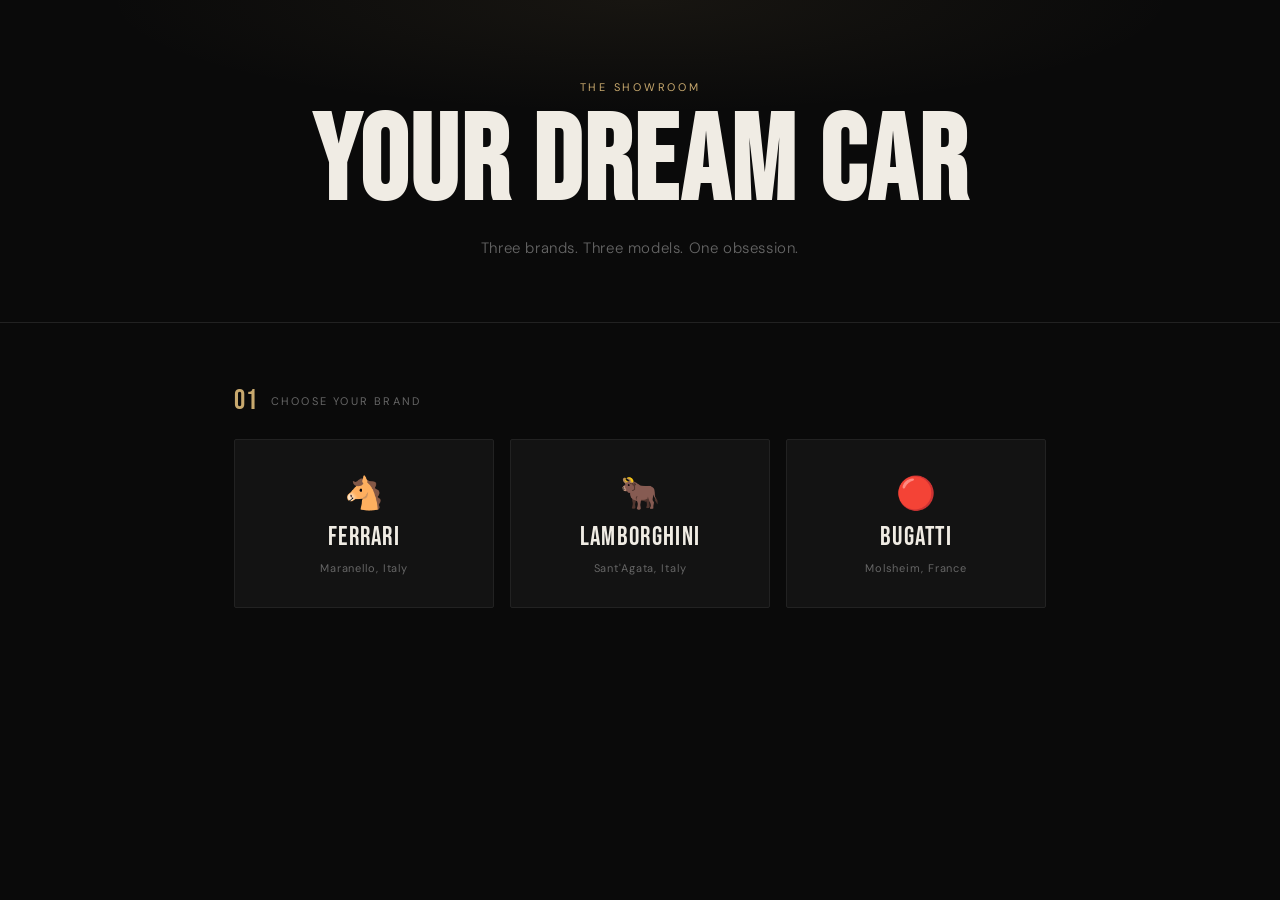
<file: index.html>
<!DOCTYPE html>
<html lang="en">
<head>
  <meta charset="UTF-8" />
  <meta name="viewport" content="width=device-width, initial-scale=1.0" />
  <title>Your Dream Car</title>
  <link rel="preconnect" href="https://fonts.googleapis.com" />
  <link rel="preconnect" href="https://fonts.gstatic.com" crossorigin />
  <link href="https://fonts.googleapis.com/css2?family=Bebas+Neue&family=DM+Sans:wght@300;400;500&display=swap" rel="stylesheet" />
  <link rel="stylesheet" href="style.css" />
 
</head>
<body>

  <header>
    <p class="eyebrow">The Showroom</p>
    <h1>Your Dream Car</h1>
    <p class="tagline">Three brands. Three models. One obsession.</p>
  </header>

  <main>

    <!-- STEP 1: Brand -->
    <section id="step-brand">
      <p class="step-label"><span>01</span> Choose your brand</p>
      <div class="brand-grid">
        <button class="brand-card" data-brand="ferrari" onclick="selectBrand(this)">
          <span class="brand-icon">🐴</span>
          <span class="brand-name">Ferrari</span>
          <span class="brand-origin">Maranello, Italy</span>
        </button>
        <button class="brand-card" data-brand="lamborghini" onclick="selectBrand(this)">
          <span class="brand-icon">🐂</span>
          <span class="brand-name">Lamborghini</span>
          <span class="brand-origin">Sant'Agata, Italy</span>
        </button>
        <button class="brand-card" data-brand="bugatti" onclick="selectBrand(this)">
          <span class="brand-icon">🔴</span>
          <span class="brand-name">Bugatti</span>
          <span class="brand-origin">Molsheim, France</span>
        </button>
      </div>
    </section>

    <!-- STEP 2: Model -->
    <section id="step-model" class="hidden">
      <p class="step-label"><span>02</span> Choose your model</p>
      <div class="model-grid" id="model-grid"></div>
    </section>

    <!-- STEP 3: Reveal -->
    <section id="step-reveal" class="hidden">
      <p class="step-label"><span>03</span> Your dream car</p>
      <div class="car-card" id="car-card">
        <div class="car-img-wrap" id="car-img-wrap">
          <div class="spinner"></div>
        </div>
        <div class="car-details">
          <h2 id="car-name"></h2>
          <div class="car-stats" id="car-stats"></div>
        </div>
      </div>
    </section>

  </main>

  <script src="script.js"></script>
</body>
</html>
</file>
<file: style.css>
*, *::before, *::after { box-sizing: border-box; margin: 0; padding: 0; }

:root {
  --bg: #0a0a0a;
  --surface: #131313;
  --border: #222;
  --accent: #c8a96e;
  --accent-dim: rgba(200, 169, 110, 0.12);
  --text: #f0ece4;
  --muted: #666;
  --font-display: 'Bebas Neue', sans-serif;
  --font-body: 'DM Sans', sans-serif;
}

html { scroll-behavior: smooth; }

body {
  background: var(--bg);
  color: var(--text);
  font-family: var(--font-body);
  min-height: 100vh;
  padding-bottom: 5rem;
}

/* ── Header ── */
header {
  text-align: center;
  padding: 5rem 1rem 4rem;
  border-bottom: 1px solid var(--border);
  position: relative;
}

header::before {
  content: '';
  position: absolute;
  inset: 0;
  background: radial-gradient(ellipse 60% 50% at 50% 0%, rgba(200,169,110,0.07) 0%, transparent 70%);
  pointer-events: none;
}

.eyebrow {
  font-family: var(--font-body);
  font-size: 11px;
  letter-spacing: 0.25em;
  text-transform: uppercase;
  color: var(--accent);
  margin-bottom: 1rem;
}

header h1 {
  font-family: var(--font-display);
  font-size: clamp(64px, 12vw, 120px);
  line-height: 0.9;
  letter-spacing: 0.02em;
  color: var(--text);
  margin-bottom: 1.25rem;
}

.tagline {
  font-size: 15px;
  color: var(--muted);
  font-weight: 300;
  letter-spacing: 0.04em;
}

/* ── Main layout ── */
main {
  max-width: 860px;
  margin: 0 auto;
  padding: 0 1.5rem;
}

section {
  margin-top: 4rem;
  opacity: 1;
  transition: opacity 0.4s ease;
}

section.hidden {
  display: none;
}

section.fade-in {
  animation: fadeUp 0.45s ease forwards;
}

@keyframes fadeUp {
  from { opacity: 0; transform: translateY(20px); }
  to   { opacity: 1; transform: translateY(0); }
}

/* ── Step label ── */
.step-label {
  display: flex;
  align-items: center;
  gap: 12px;
  font-size: 11px;
  letter-spacing: 0.2em;
  text-transform: uppercase;
  color: var(--muted);
  margin-bottom: 1.5rem;
}

.step-label span {
  font-family: var(--font-display);
  font-size: 28px;
  color: var(--accent);
  line-height: 1;
  letter-spacing: 0.05em;
}

/* ── Brand grid ── */
.brand-grid {
  display: grid;
  grid-template-columns: repeat(3, 1fr);
  gap: 16px;
}

.brand-card {
  background: var(--surface);
  border: 1px solid var(--border);
  border-radius: 2px;
  padding: 2rem 1rem;
  display: flex;
  flex-direction: column;
  align-items: center;
  gap: 8px;
  cursor: pointer;
  transition: border-color 0.2s, background 0.2s, transform 0.15s;
  font-family: var(--font-body);
}

.brand-card:hover {
  border-color: var(--accent);
  background: var(--accent-dim);
  transform: translateY(-2px);
}

.brand-card.selected {
  border-color: var(--accent);
  background: var(--accent-dim);
}

.brand-icon { font-size: 32px; }

.brand-name {
  font-family: var(--font-display);
  font-size: 26px;
  letter-spacing: 0.05em;
  color: var(--text);
}

.brand-origin {
  font-size: 11px;
  color: var(--muted);
  letter-spacing: 0.08em;
}

/* ── Model grid ── */
.model-grid {
  display: grid;
  grid-template-columns: repeat(3, 1fr);
  gap: 14px;
}

.model-card {
  background: var(--surface);
  border: 1px solid var(--border);
  border-radius: 2px;
  padding: 1.5rem 1rem;
  display: flex;
  flex-direction: column;
  align-items: center;
  gap: 6px;
  cursor: pointer;
  transition: border-color 0.2s, background 0.2s, transform 0.15s;
  font-family: var(--font-body);
}

.model-card:hover {
  border-color: var(--accent);
  background: var(--accent-dim);
  transform: translateY(-2px);
}

.model-card.selected {
  border-color: var(--accent);
  background: var(--accent-dim);
}

.model-name {
  font-family: var(--font-display);
  font-size: 22px;
  letter-spacing: 0.04em;
  color: var(--text);
  text-align: center;
}

.model-year {
  font-size: 12px;
  color: var(--muted);
}

/* ── Car reveal card ── */
.car-card {
  border: 1px solid var(--border);
  border-radius: 2px;
  overflow: hidden;
  background: var(--surface);
}

.car-img-wrap {
  width: 100%;
  height: 380px;
  background: #0f0f0f;
  display: flex;
  align-items: center;
  justify-content: center;
  overflow: hidden;
  position: relative;
}

.car-img-wrap img {
  width: 100%;
  height: 100%;
  object-fit: cover;
  display: block;
  transition: transform 0.6s ease;
}

.car-img-wrap img:hover { transform: scale(1.03); }

.car-img-wrap .no-img {
  color: var(--muted);
  font-size: 13px;
  text-align: center;
}

.spinner {
  width: 28px;
  height: 28px;
  border: 2px solid var(--border);
  border-top-color: var(--accent);
  border-radius: 50%;
  animation: spin 0.8s linear infinite;
}

@keyframes spin { to { transform: rotate(360deg); } }

.car-details {
  padding: 1.75rem 2rem;
  border-top: 1px solid var(--border);
}

.car-details h2 {
  font-family: var(--font-display);
  font-size: 42px;
  letter-spacing: 0.04em;
  color: var(--text);
  margin-bottom: 1rem;
  line-height: 1;
}

.car-stats {
  display: flex;
  gap: 2rem;
  flex-wrap: wrap;
}

.stat {
  display: flex;
  flex-direction: column;
  gap: 3px;
}

.stat-label {
  font-size: 10px;
  letter-spacing: 0.18em;
  text-transform: uppercase;
  color: var(--muted);
}

.stat-value {
  font-family: var(--font-display);
  font-size: 22px;
  color: var(--accent);
  letter-spacing: 0.04em;
}

/* ── Responsive ── */
@media (max-width: 600px) {
  .brand-grid, .model-grid { grid-template-columns: 1fr; }
  .car-img-wrap { height: 240px; }
  .car-details h2 { font-size: 30px; }
}
</file>
<file: dream.css>
*, *::before, *::after { box-sizing: border-box; margin: 0; padding: 0; }

:root {
  --bg: #0a0a0a;
  --surface: #131313;
  --border: #222;
  --accent: #c8a96e;
  --accent-dim: rgba(200, 169, 110, 0.12);
  --text: #f0ece4;
  --muted: #666;
  --font-display: 'Bebas Neue', sans-serif;
  --font-body: 'DM Sans', sans-serif;
}

html { scroll-behavior: smooth; }

body {
  background: var(--bg);
  color: var(--text);
  font-family: var(--font-body);
  min-height: 100vh;
  padding-bottom: 5rem;
}

/* ── Header ── */
header {
  text-align: center;
  padding: 5rem 1rem 4rem;
  border-bottom: 1px solid var(--border);
  position: relative;
}

header::before {
  content: '';
  position: absolute;
  inset: 0;
  background: radial-gradient(ellipse 60% 50% at 50% 0%, rgba(200,169,110,0.07) 0%, transparent 70%);
  pointer-events: none;
}

.eyebrow {
  font-family: var(--font-body);
  font-size: 11px;
  letter-spacing: 0.25em;
  text-transform: uppercase;
  color: var(--accent);
  margin-bottom: 1rem;
}

header h1 {
  font-family: var(--font-display);
  font-size: clamp(64px, 12vw, 120px);
  line-height: 0.9;
  letter-spacing: 0.02em;
  color: var(--text);
  margin-bottom: 1.25rem;
}

.tagline {
  font-size: 15px;
  color: var(--muted);
  font-weight: 300;
  letter-spacing: 0.04em;
}

/* ── Main layout ── */
main {
  max-width: 860px;
  margin: 0 auto;
  padding: 0 1.5rem;
}

section {
  margin-top: 4rem;
  opacity: 1;
  transition: opacity 0.4s ease;
}

section.hidden {
  display: none;
}

section.fade-in {
  animation: fadeUp 0.45s ease forwards;
}

@keyframes fadeUp {
  from { opacity: 0; transform: translateY(20px); }
  to   { opacity: 1; transform: translateY(0); }
}

/* ── Step label ── */
.step-label {
  display: flex;
  align-items: center;
  gap: 12px;
  font-size: 11px;
  letter-spacing: 0.2em;
  text-transform: uppercase;
  color: var(--muted);
  margin-bottom: 1.5rem;
}

.step-label span {
  font-family: var(--font-display);
  font-size: 28px;
  color: var(--accent);
  line-height: 1;
  letter-spacing: 0.05em;
}

/* ── Brand grid ── */
.brand-grid {
  display: grid;
  grid-template-columns: repeat(3, 1fr);
  gap: 16px;
}

.brand-card {
  background: var(--surface);
  border: 1px solid var(--border);
  border-radius: 2px;
  padding: 2rem 1rem;
  display: flex;
  flex-direction: column;
  align-items: center;
  gap: 8px;
  cursor: pointer;
  transition: border-color 0.2s, background 0.2s, transform 0.15s;
  font-family: var(--font-body);
}

.brand-card:hover {
  border-color: var(--accent);
  background: var(--accent-dim);
  transform: translateY(-2px);
}

.brand-card.selected {
  border-color: var(--accent);
  background: var(--accent-dim);
}

.brand-icon { font-size: 32px; }

.brand-name {
  font-family: var(--font-display);
  font-size: 26px;
  letter-spacing: 0.05em;
  color: var(--text);
}

.brand-origin {
  font-size: 11px;
  color: var(--muted);
  letter-spacing: 0.08em;
}

/* ── Model grid ── */
.model-grid {
  display: grid;
  grid-template-columns: repeat(3, 1fr);
  gap: 14px;
}

.model-card {
  background: var(--surface);
  border: 1px solid var(--border);
  border-radius: 2px;
  padding: 1.5rem 1rem;
  display: flex;
  flex-direction: column;
  align-items: center;
  gap: 6px;
  cursor: pointer;
  transition: border-color 0.2s, background 0.2s, transform 0.15s;
  font-family: var(--font-body);
}

.model-card:hover {
  border-color: var(--accent);
  background: var(--accent-dim);
  transform: translateY(-2px);
}

.model-card.selected {
  border-color: var(--accent);
  background: var(--accent-dim);
}

.model-name {
  font-family: var(--font-display);
  font-size: 22px;
  letter-spacing: 0.04em;
  color: var(--text);
  text-align: center;
}

.model-year {
  font-size: 12px;
  color: var(--muted);
}

/* ── Car reveal card ── */
.car-card {
  border: 1px solid var(--border);
  border-radius: 2px;
  overflow: hidden;
  background: var(--surface);
}

.car-img-wrap {
  width: 100%;
  height: 380px;
  background: #0f0f0f;
  display: flex;
  align-items: center;
  justify-content: center;
  overflow: hidden;
  position: relative;
}

.car-img-wrap img {
  width: 100%;
  height: 100%;
  object-fit: cover;
  display: block;
  transition: transform 0.6s ease;
}

.car-img-wrap img:hover { transform: scale(1.03); }

.car-img-wrap .no-img {
  color: var(--muted);
  font-size: 13px;
  text-align: center;
}

.spinner {
  width: 28px;
  height: 28px;
  border: 2px solid var(--border);
  border-top-color: var(--accent);
  border-radius: 50%;
  animation: spin 0.8s linear infinite;
}

@keyframes spin { to { transform: rotate(360deg); } }

.car-details {
  padding: 1.75rem 2rem;
  border-top: 1px solid var(--border);
}

.car-details h2 {
  font-family: var(--font-display);
  font-size: 42px;
  letter-spacing: 0.04em;
  color: var(--text);
  margin-bottom: 1rem;
  line-height: 1;
}

.car-stats {
  display: flex;
  gap: 2rem;
  flex-wrap: wrap;
}

.stat {
  display: flex;
  flex-direction: column;
  gap: 3px;
}

.stat-label {
  font-size: 10px;
  letter-spacing: 0.18em;
  text-transform: uppercase;
  color: var(--muted);
}

.stat-value {
  font-family: var(--font-display);
  font-size: 22px;
  color: var(--accent);
  letter-spacing: 0.04em;
}

/* ── Responsive ── */
@media (max-width: 600px) {
  .brand-grid, .model-grid { grid-template-columns: 1fr; }
  .car-img-wrap { height: 240px; }
  .car-details h2 { font-size: 30px; }
}
</file>
